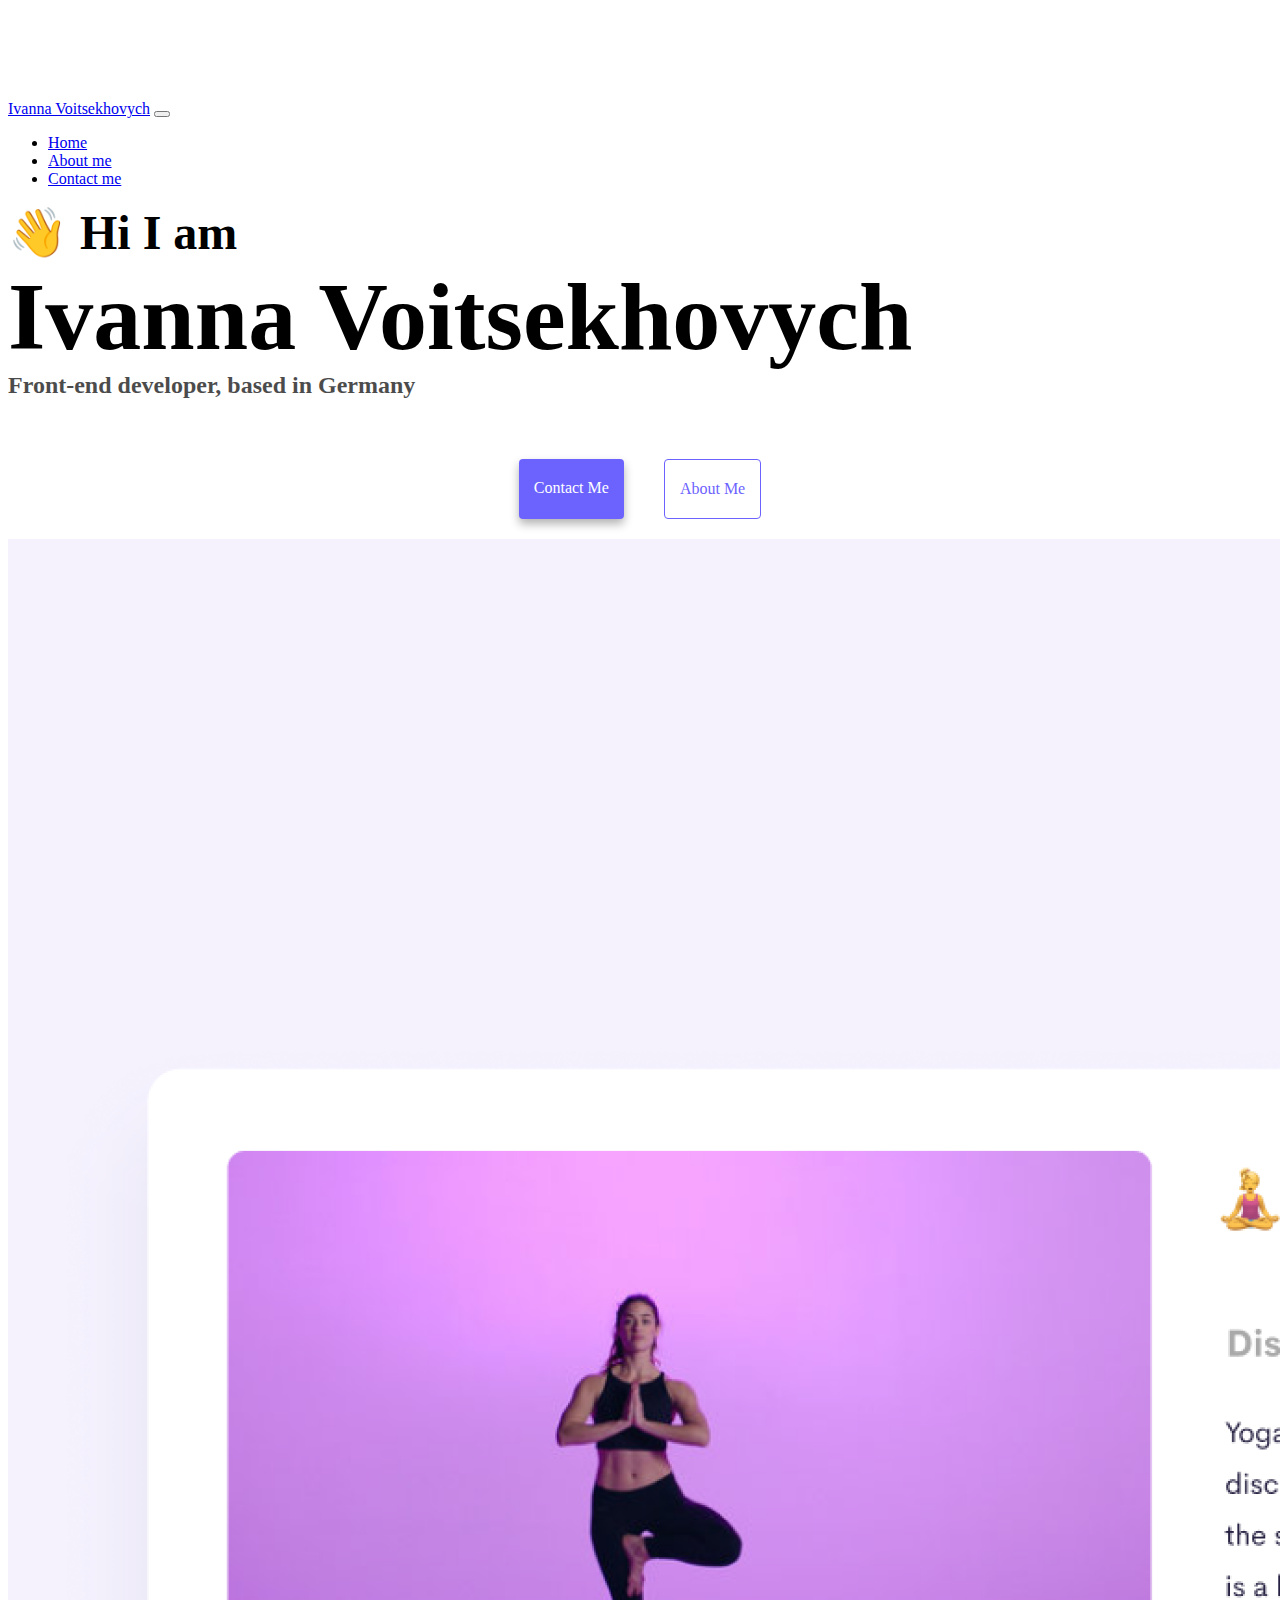
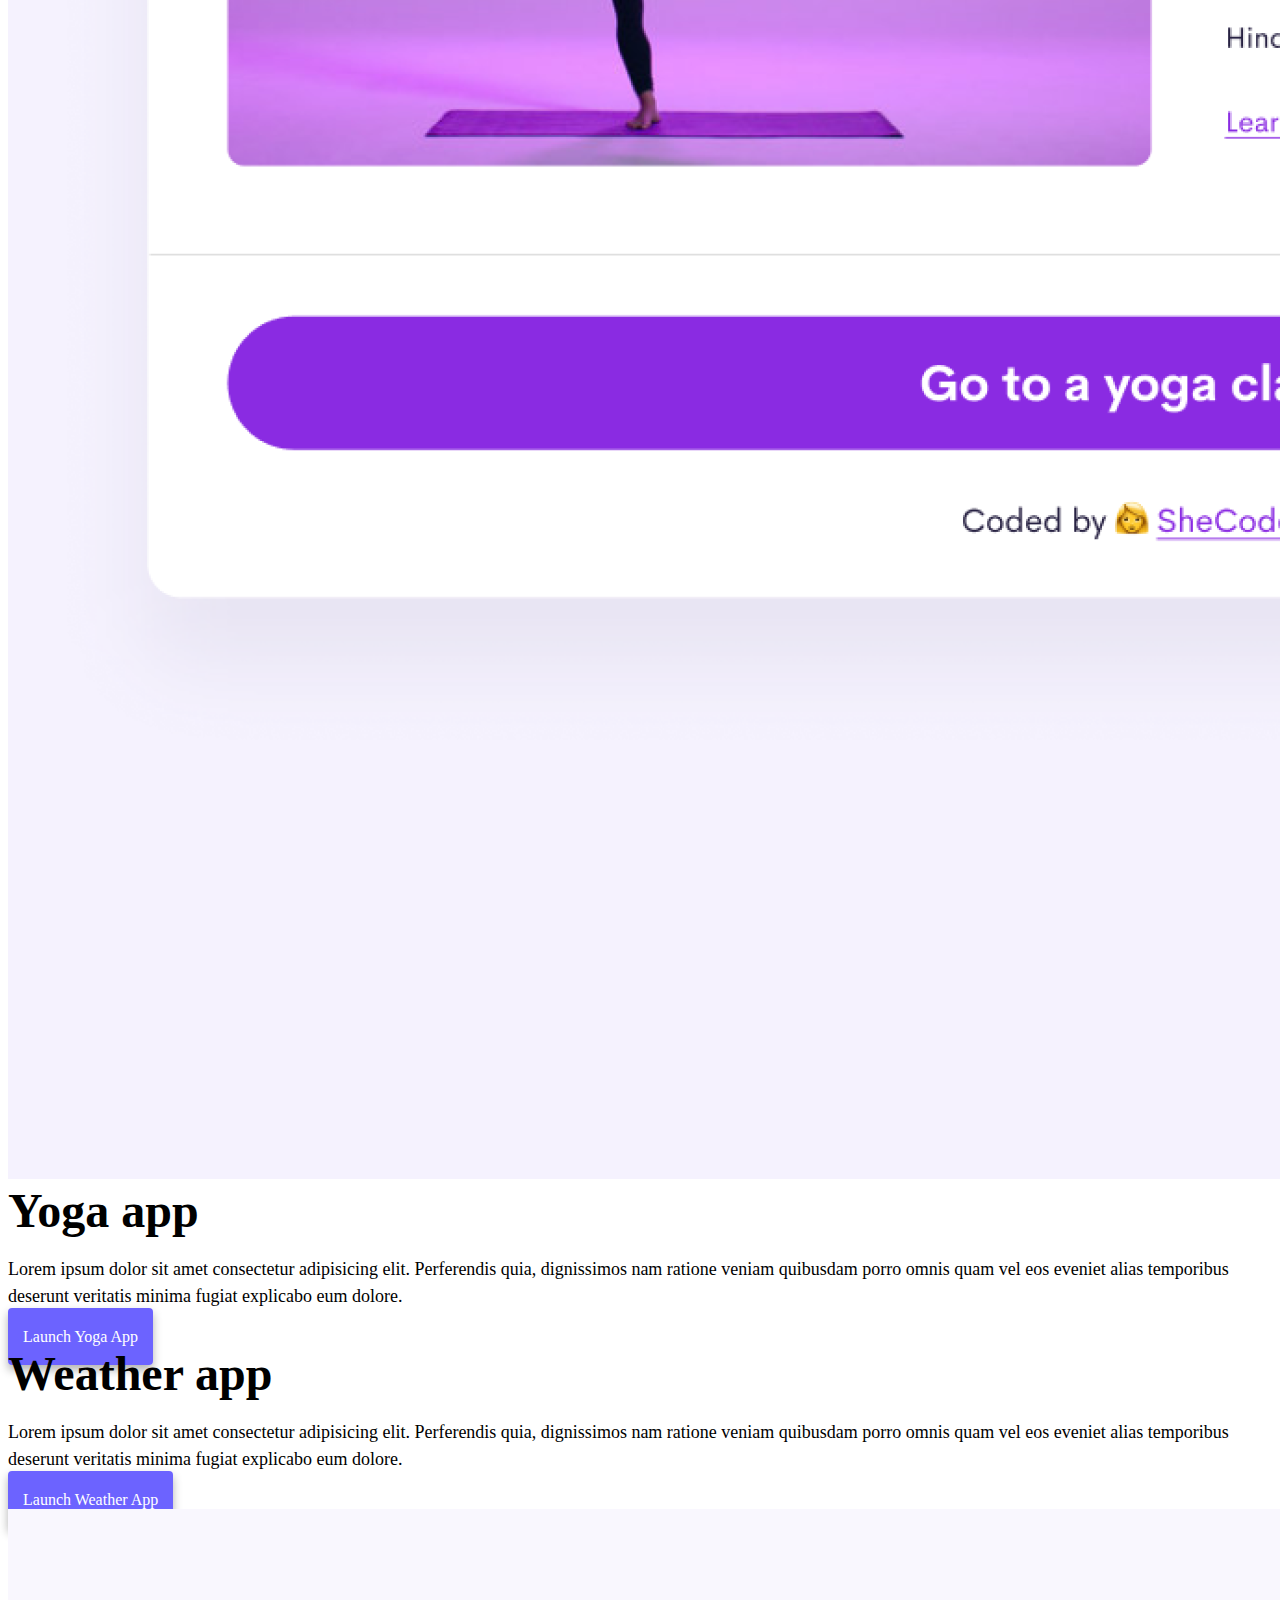
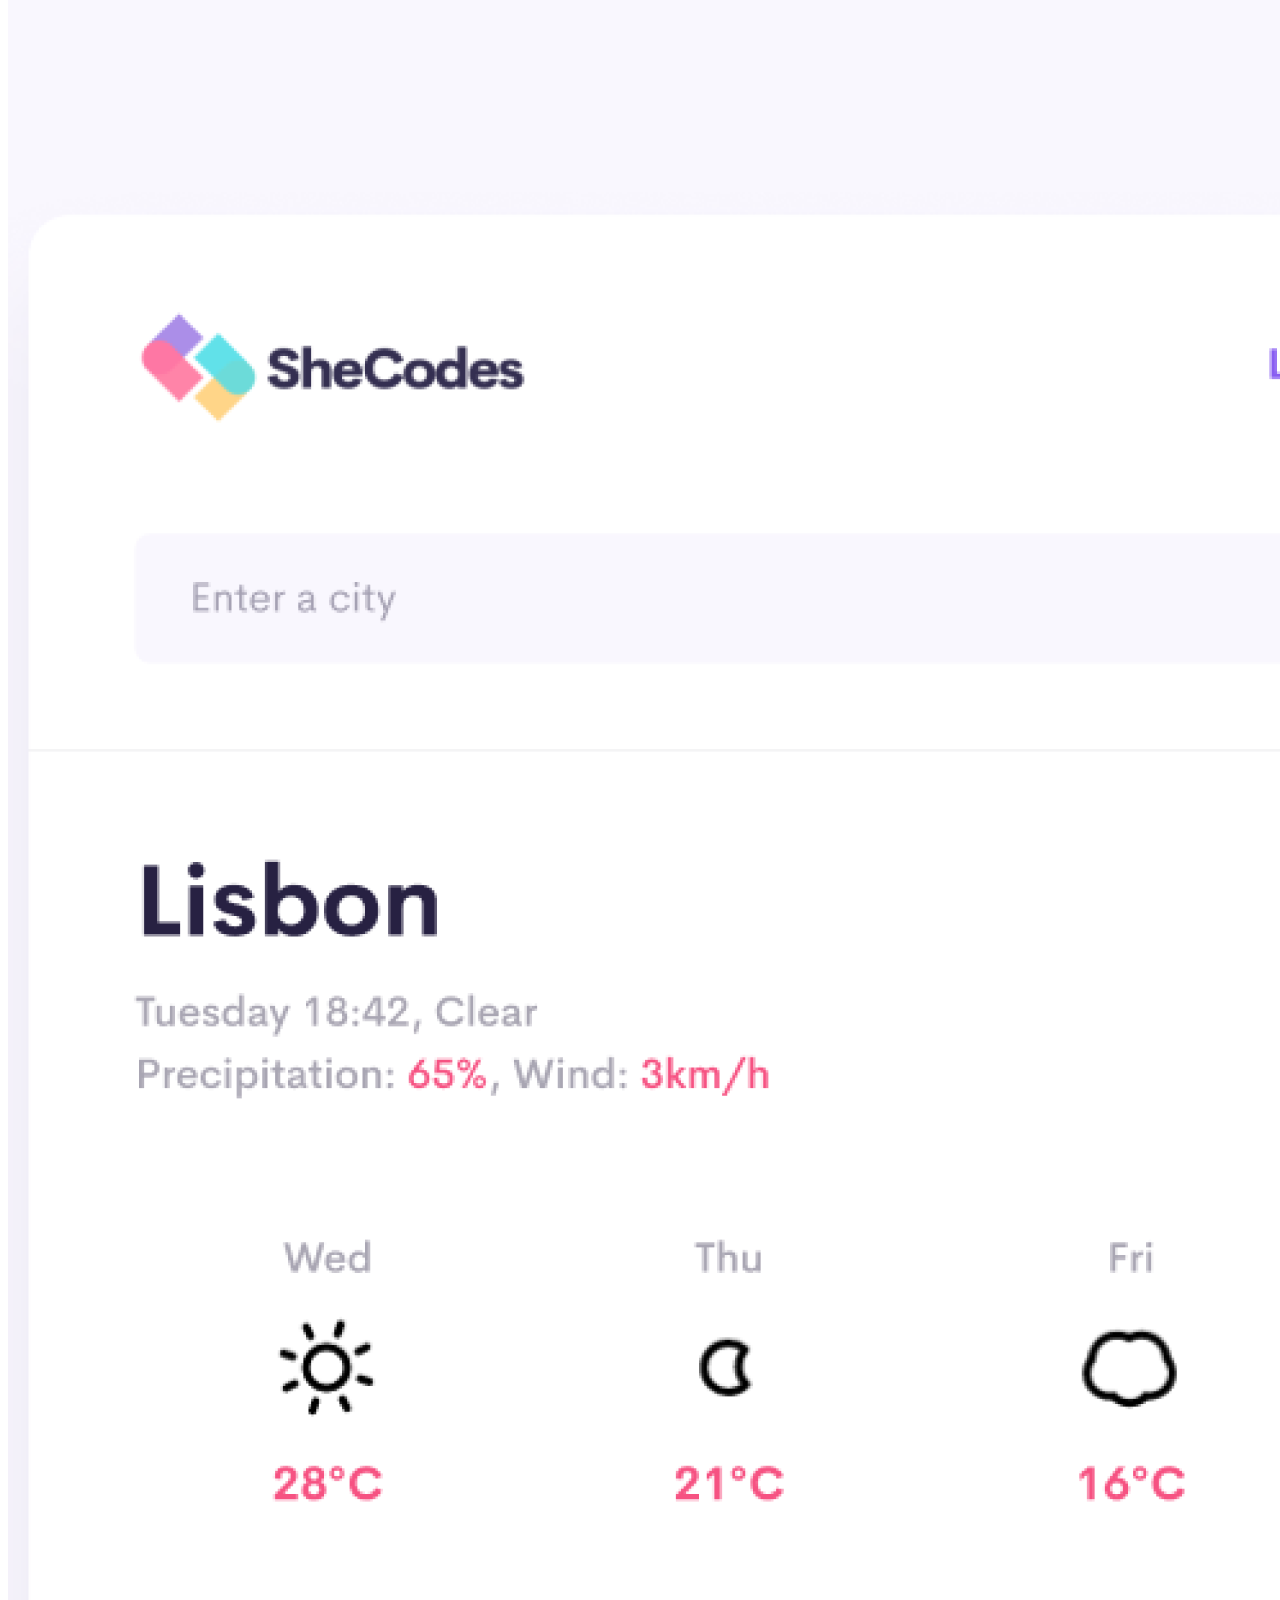
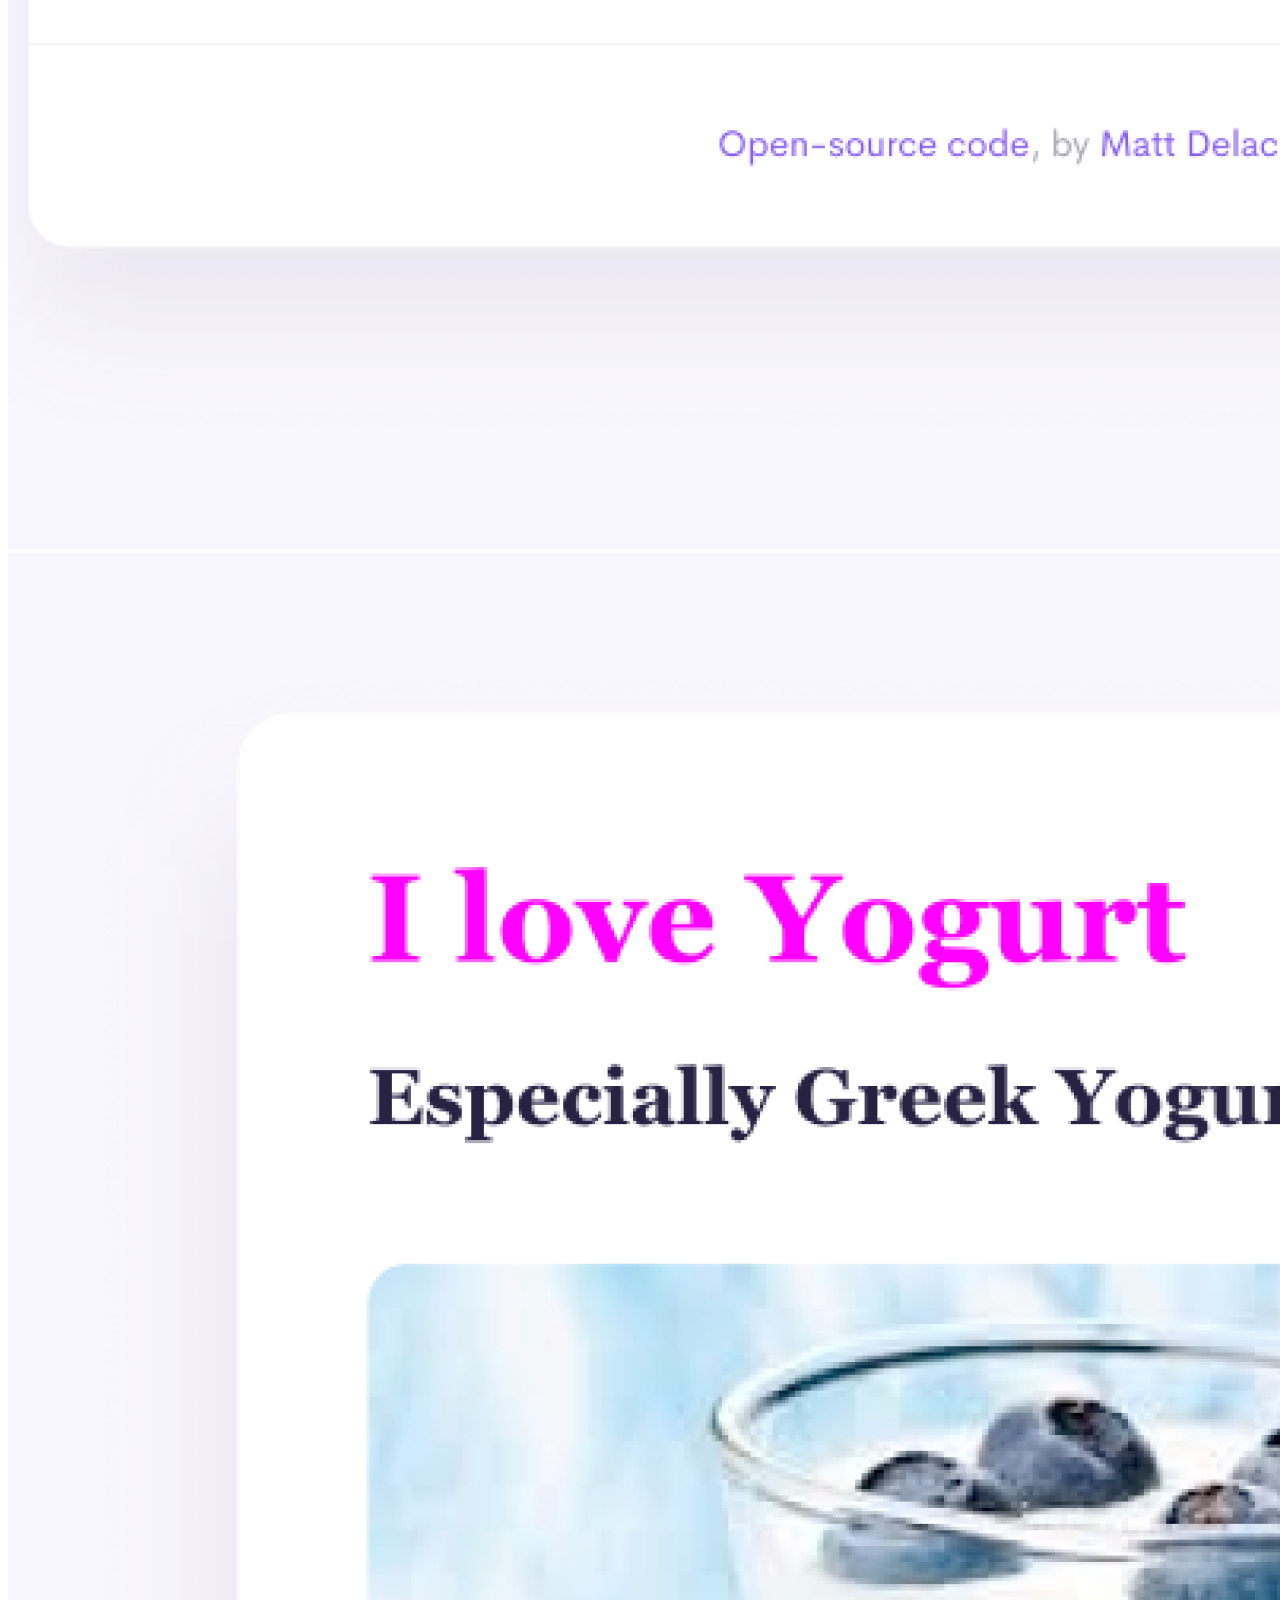
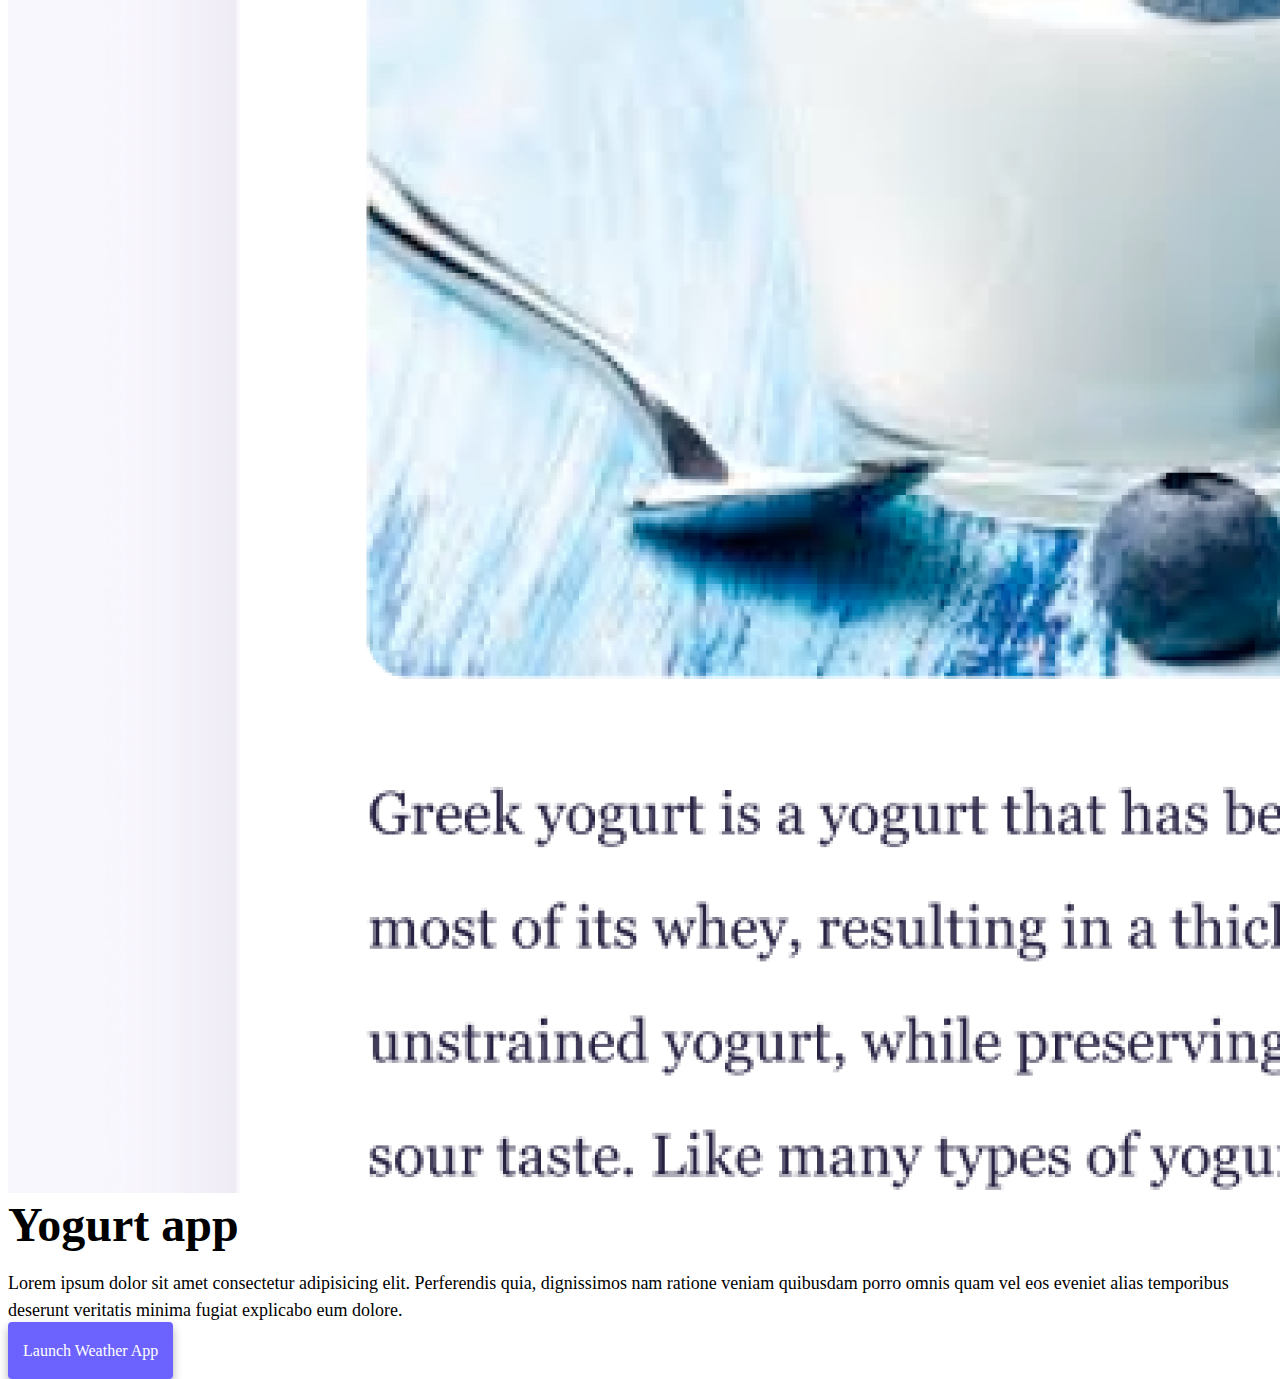
<file: index.html>
<!DOCTYPE html>
<html lang="en">
  <head>
    <meta charset="UTF-8" />
    <meta http-equiv="X-UA-Compatible" content="IE=edge" />
    <meta name="viewport" content="width=device-width, initial-scale=1.0" />
    <meta
      name="Front-end Developer - Ivanna Voitsekhovych"
      content="Professional front-end Developer. Based in Germany, working with Europe."
    />
    <title>Front-end Developer - Ivanna Voitsekhovych</title>
    <link
      href="https://cdn.jsdelivr.net/npm/bootstrap@5.0.0-beta2/dist/css/bootstrap.min.css"
      rel="stylesheet"
      integrity="sha384-BmbxuPwQa2lc/FVzBcNJ7UAyJxM6wuqIj61tLrc4wSX0szH/Ev+nYRRuWlolflfl"
      crossorigin="anonymous"
    />
    <script
      src="https://cdn.jsdelivr.net/npm/bootstrap@5.0.0-beta2/dist/js/bootstrap.bundle.min.js"
      integrity="sha384-b5kHyXgcpbZJO/tY9Ul7kGkf1S0CWuKcCD38l8YkeH8z8QjE0GmW1gYU5S9FOnJ0"
      crossorigin="anonymous"
    ></script>
    <link rel="stylesheet" href="style.css" />
  </head>
  <body>
    <nav class="navbar navbar-expand-lg navbar-light bg-light fixed-top">
      <div class="container">
        <a class="navbar-brand" href="index.html">Ivanna Voitsekhovych</a>
        <button
          class="navbar-toggler"
          type="button"
          data-bs-toggle="collapse"
          data-bs-target="#navbarNav"
          aria-controls="navbarNav"
          aria-expanded="false"
          aria-label="Toggle navigation"
        >
          <span class="navbar-toggler-icon"></span>
        </button>
        <div class="collapse navbar-collapse" id="navbarNav">
          <ul class="navbar-nav">
            <li class="nav-item">
              <a class="nav-link active" aria-current="page" href="index.html"
                >Home</a
              >
            </li>
            <li class="nav-item">
              <a class="nav-link" href="about.html">About me</a>
            </li>
            <li class="nav-item">
              <a class="nav-link" href="about.html#contact">Contact me</a>
            </li>
          </ul>
        </div>
      </div>
    </nav>
    <h2 class="text-center">👋 Hi I am</h2>
    <h1 class="text-center">Ivanna Voitsekhovych</h1>
    <h3 class="text-center">Front-end developer, based in Germany</h3>
    <div class="navigation-links mb-5">
      <a href="about.html#contact" class="primary-link">Contact me</a>
      <a href="about.html" class="secondary-link">About me</a>
    </div>
    <div class="container">
      <div class="row">
        <div class="col-6">
          <img
            src="images/yoga.png"
            alt="Woman doing yoga"
            class="img-fluid rounded"
          />
        </div>
        <div class="col-6">
          <h2 class="mb-3">Yoga app</h2>
          <p>
            Lorem ipsum dolor sit amet consectetur adipisicing elit. Perferendis
            quia, dignissimos nam ratione veniam quibusdam porro omnis quam vel
            eos eveniet alias temporibus deserunt veritatis minima fugiat
            explicabo eum dolore.
          </p>
          <div class="mt-5">
            <a href="#" class="primary-link">Launch Yoga App</a>
          </div>
        </div>
      </div>
      <div class="row mt-5">
        <div class="col-6">
          <h2 class="mb-3">Weather app</h2>
          <p>
            Lorem ipsum dolor sit amet consectetur adipisicing elit. Perferendis
            quia, dignissimos nam ratione veniam quibusdam porro omnis quam vel
            eos eveniet alias temporibus deserunt veritatis minima fugiat
            explicabo eum dolore.
          </p>
          <div class="mt-5">
            <a href="#" class="primary-link">Launch Weather App</a>
          </div>
        </div>
        <div class="col-6">
          <img
            src="images/weather.png"
            alt="Simple weather application (app)"
            class="img-fluid rounded"
          />
        </div>
      </div>
      <div class="row mt-5">
        <div class="col-6">
          <img
            src="images/yogurt.png"
            alt="Yogurt with blueberries"
            class="img-fluid rounded"
          />
        </div>
        <div class="col-6">
          <h2 class="mb-3">Yogurt app</h2>
          <p>
            Lorem ipsum dolor sit amet consectetur adipisicing elit. Perferendis
            quia, dignissimos nam ratione veniam quibusdam porro omnis quam vel
            eos eveniet alias temporibus deserunt veritatis minima fugiat
            explicabo eum dolore.
          </p>
          <div class="mt-5">
            <a href="#" class="primary-link">Launch Weather App</a>
          </div>
        </div>
      </div>
    </div>
  </body>
</html>
</file>
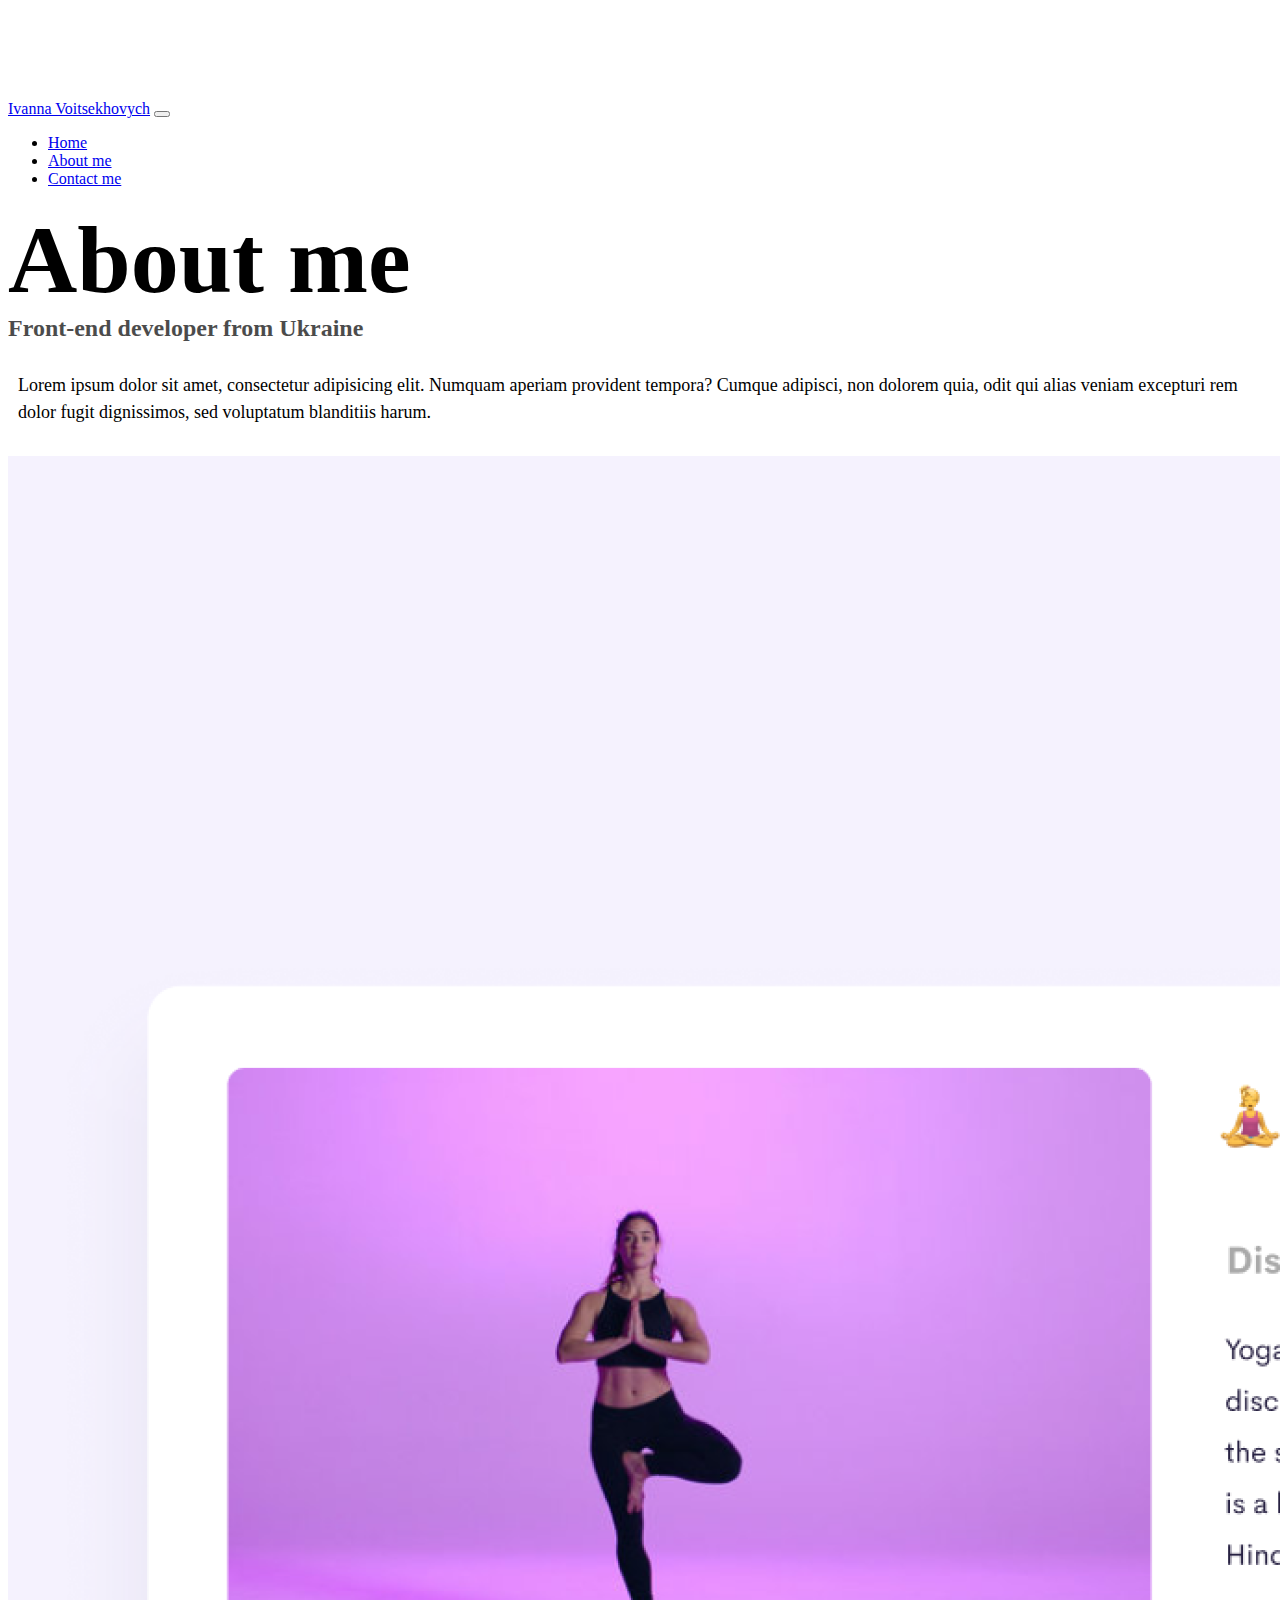
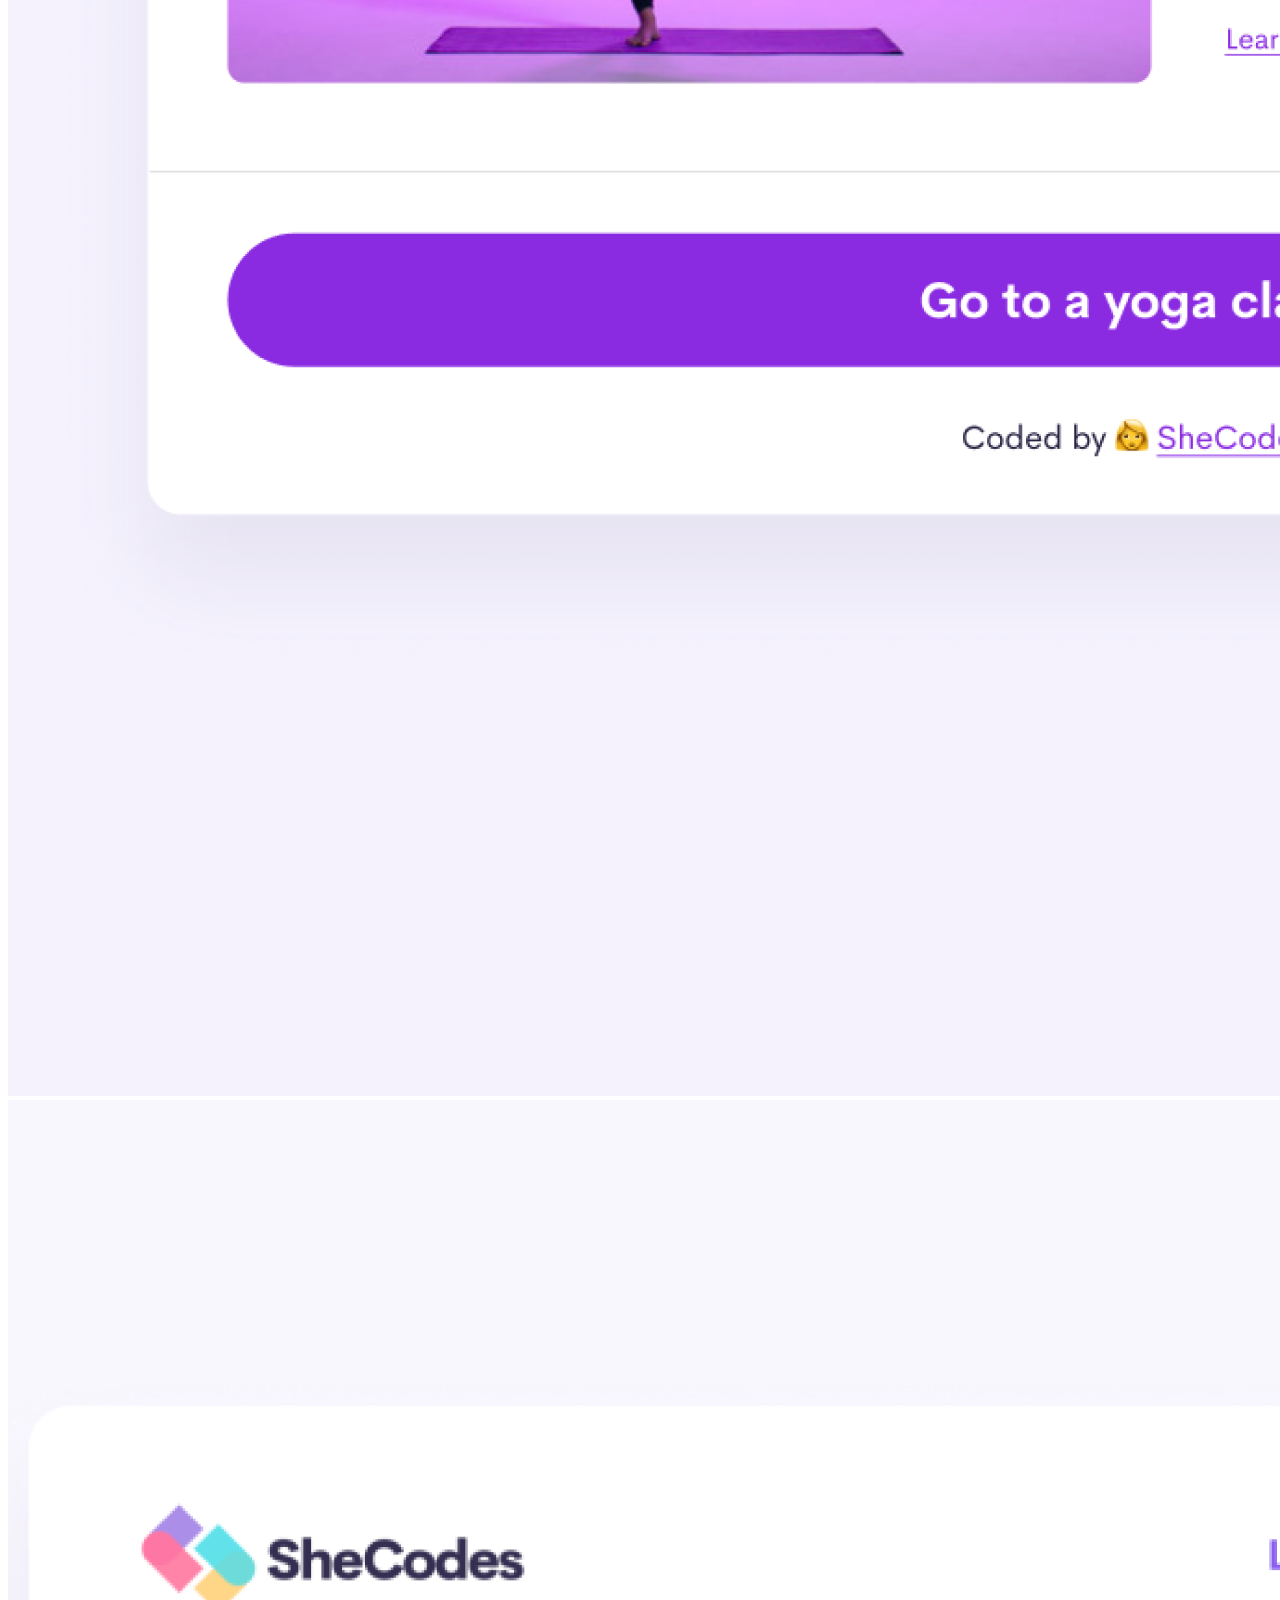
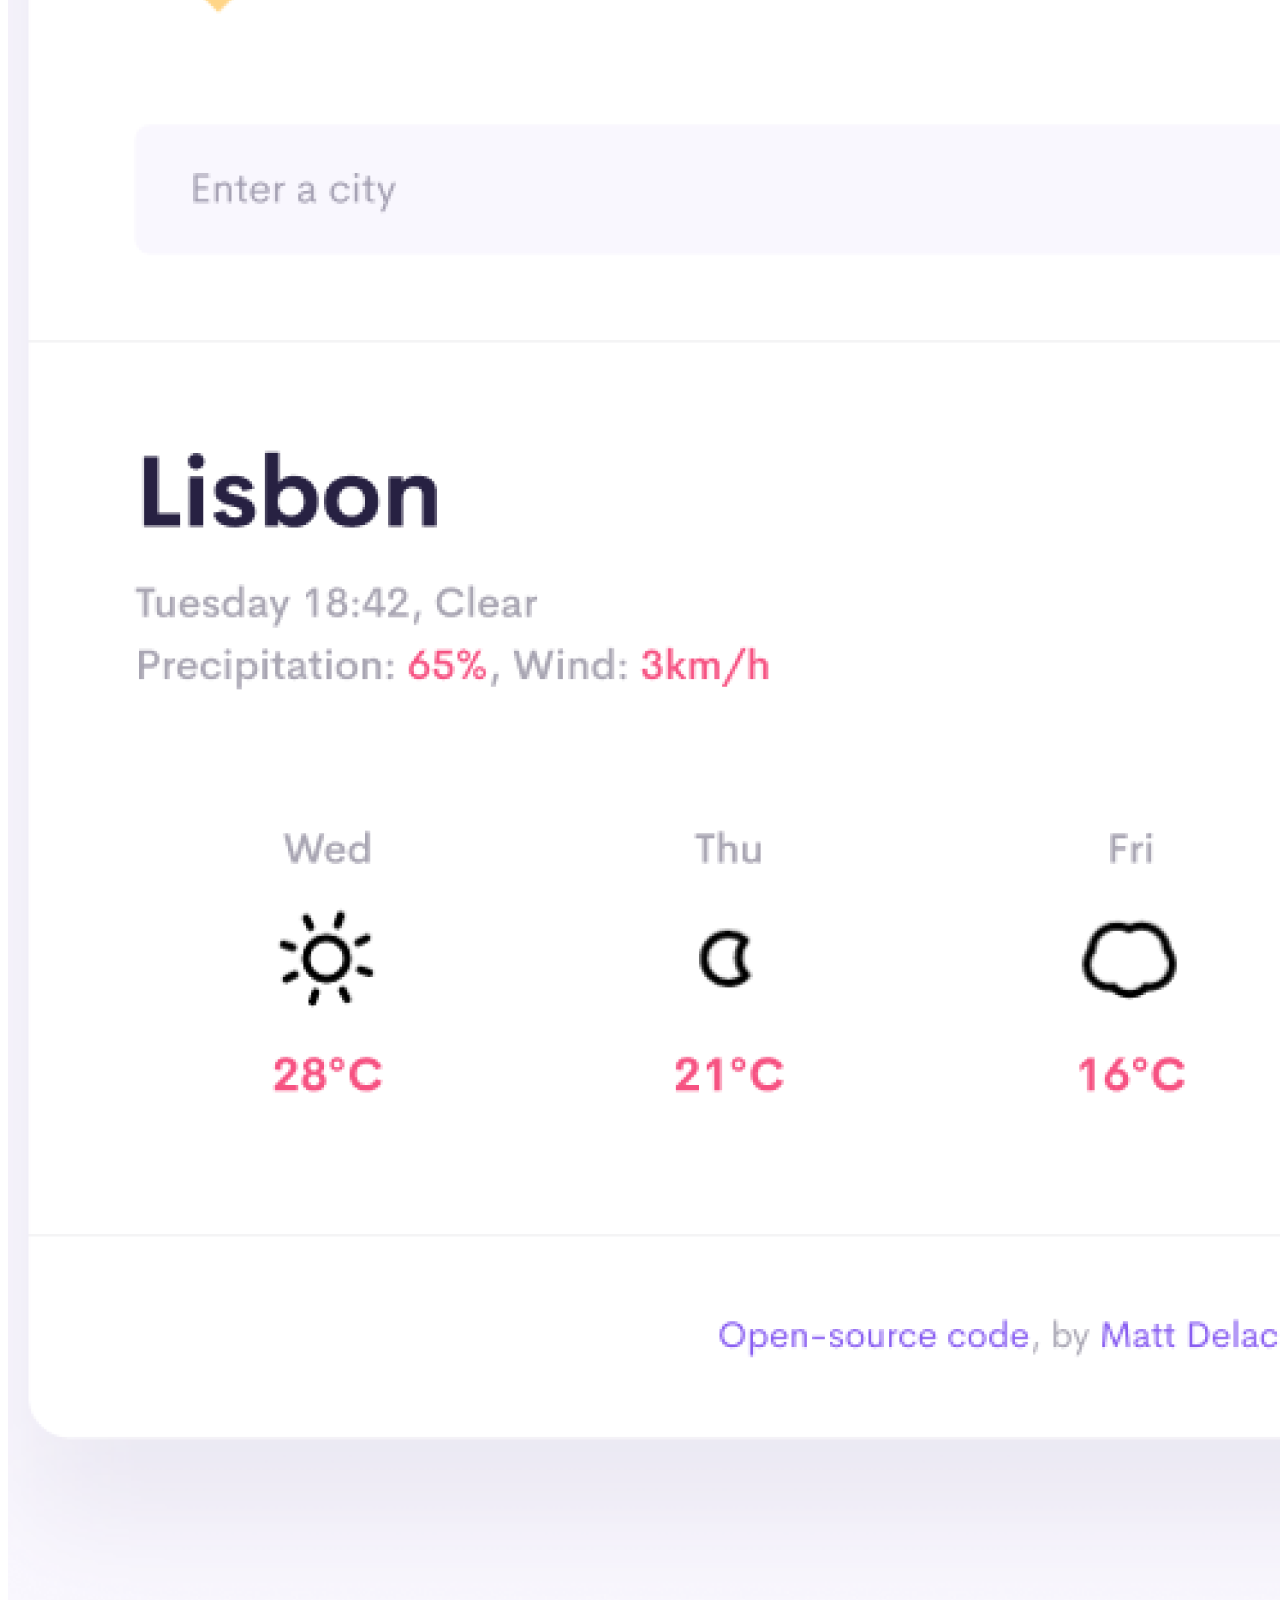
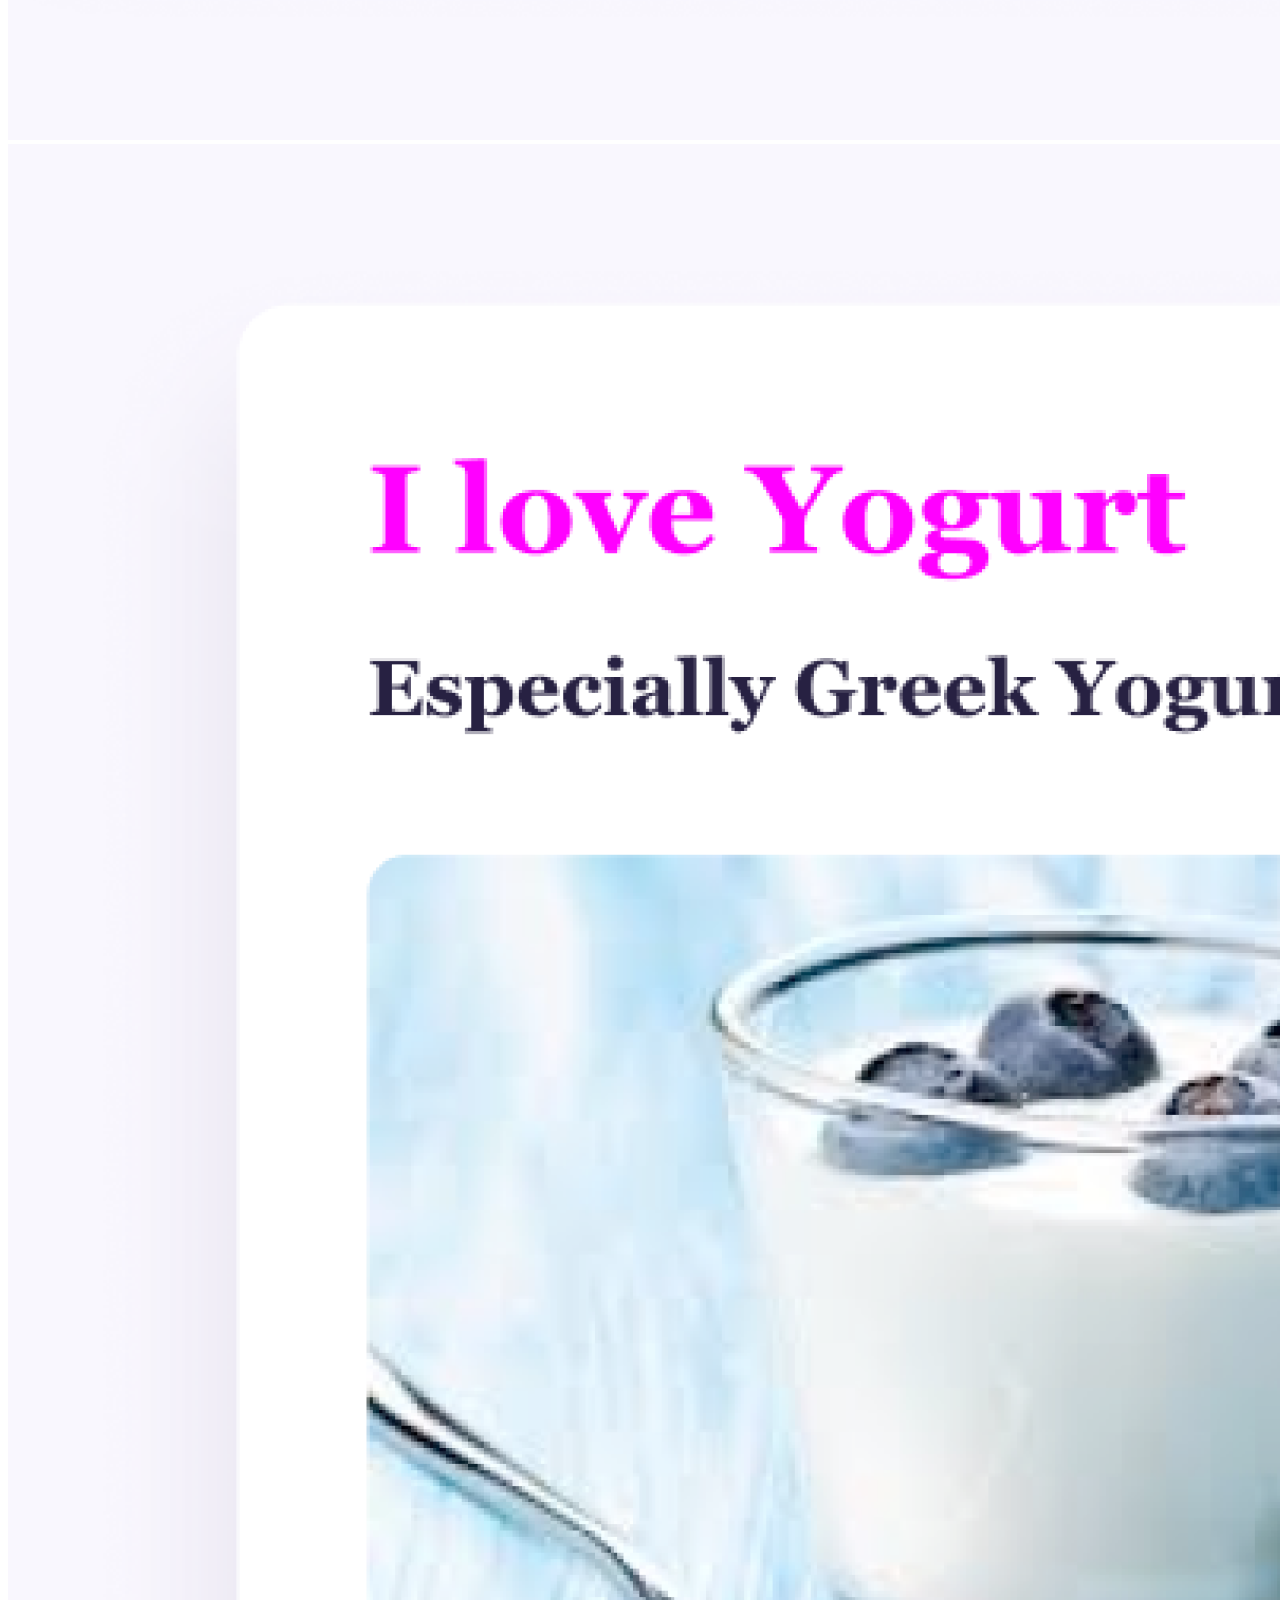
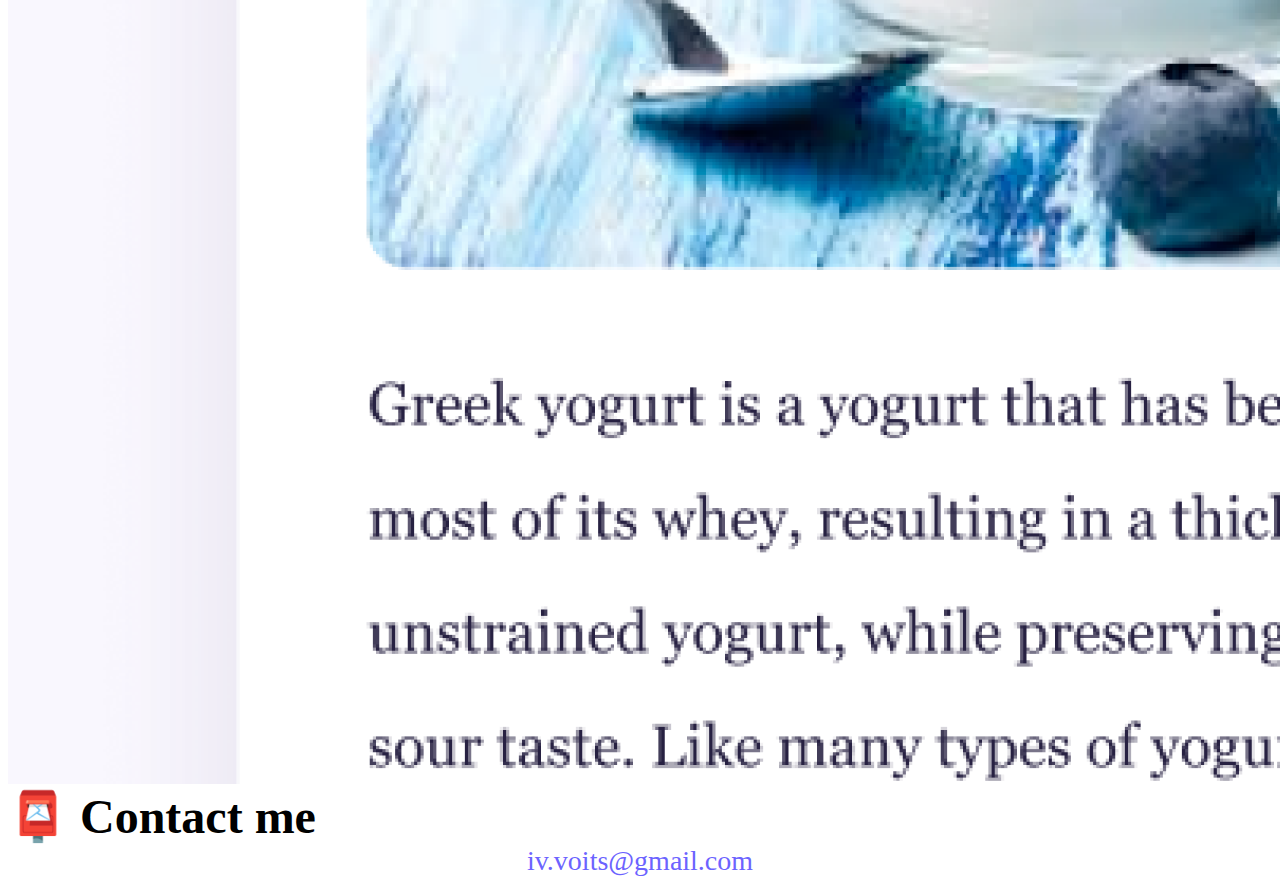
<file: about.html>
<!DOCTYPE html>
<html lang="en">
  <head>
    <meta charset="UTF-8" />
    <meta http-equiv="X-UA-Compatible" content="IE=edge" />
    <meta name="viewport" content="width=device-width, initial-scale=1.0" />
    <link
      href="https://cdn.jsdelivr.net/npm/bootstrap@5.0.0-beta2/dist/css/bootstrap.min.css"
      rel="stylesheet"
      integrity="sha384-BmbxuPwQa2lc/FVzBcNJ7UAyJxM6wuqIj61tLrc4wSX0szH/Ev+nYRRuWlolflfl"
      crossorigin="anonymous"
    />
    <script
      src="https://cdn.jsdelivr.net/npm/bootstrap@5.0.0-beta2/dist/js/bootstrap.bundle.min.js"
      integrity="sha384-b5kHyXgcpbZJO/tY9Ul7kGkf1S0CWuKcCD38l8YkeH8z8QjE0GmW1gYU5S9FOnJ0"
      crossorigin="anonymous"
    ></script>
    <link rel="stylesheet" href="style.css" />
    <title>About Ivanna Voitsekhovych</title>
  </head>
  <body>
    <nav class="navbar navbar-expand-lg navbar-light bg-light fixed-top">
      <div class="container">
        <a class="navbar-brand" href="index.html">Ivanna Voitsekhovych</a>
        <button
          class="navbar-toggler"
          type="button"
          data-bs-toggle="collapse"
          data-bs-target="#navbarNav"
          aria-controls="navbarNav"
          aria-expanded="false"
          aria-label="Toggle navigation"
        >
          <span class="navbar-toggler-icon"></span>
        </button>
        <div class="collapse navbar-collapse" id="navbarNav">
          <ul class="navbar-nav">
            <li class="nav-item">
              <a class="nav-link" aria-current="page" href="index.html">Home</a>
            </li>
            <li class="nav-item">
              <a class="nav-link active" href="about.html">About me</a>
            </li>
            <li class="nav-item">
              <a class="nav-link" href="about.html#contact">Contact me</a>
            </li>
          </ul>
        </div>
      </div>
    </nav>
    <h1 class="text-center">About me</h1>
    <h3 class="text-center">Front-end developer from Ukraine</h3>
    <div class="about-paragraphs text-center">
      <p>
        Lorem ipsum dolor sit amet, consectetur adipisicing elit. Numquam
        aperiam provident tempora? Cumque adipisci, non dolorem quia, odit qui
        alias veniam excepturi rem dolor fugit dignissimos, sed voluptatum
        blanditiis harum.
      </p>
    </div>
    <div class="container">
      <div class="row">
        <div class="col-sm-4">
          <img src="images/yoga.png" class="img-fluid p-2 shadow rounded" />
        </div>
        <div class="col-sm-4">
          <img src="images/weather.png" class="img-fluid p-2 shadow rounded" />
        </div>
        <div class="col-sm-4">
          <img src="images/yogurt.png" class="img-fluid p-2 shadow rounded" />
        </div>
      </div>
    </div>
    <div id="contact" class="mt-5">
      <h2 class="text-center">📮 Contact me</h2>
      <a href="mailto:iv.voits@gmail.com" class="email-link">
        iv.voits@gmail.com
      </a>
    </div>
  </body>
</html>
</file>
<file: style.css>
:root {
  --primary-color: #6c63ff;
  --secondary-color: #f5f2fe;
  --box-shadow: 0 5px 10px rgba(0, 0, 0, 0.3);
}

body {
  margin-top: 100px;
}

h1,
h2,
h3 {
  margin: 0;
}

h1 {
  font-size: 96px;
}

h2 {
  font-size: 48px;
}

h3 {
  font-size: 24px;
  opacity: 0.7;
}

p {
  font-size: 18px;
  line-height: 1.5;
}

.navigation-links {
  display: flex;
  margin-top: 40px;
  justify-content: center;
}

.navigation-links a {
  margin: 20px;
}

.primary-link {
  border-radius: 4px;
  padding: 20px 15px;
  text-decoration: none;
  text-transform: capitalize;
  background: var(--primary-color);
  box-shadow: var(--box-shadow);
  color: white;
}

.secondary-link {
  border-radius: 4px;
  padding: 20px 15px;
  text-decoration: none;
  text-transform: capitalize;
  color: var(--primary-color);
  border: 1px solid var(--primary-color);
}

.homepage-link {
  color: var(--primary-color);
  text-align: center;
  display: block;
}

.about-paragraphs {
  margin: 30px 0;
}

.about-paragraphs p {
  margin: 10px;
}

.email-link {
  display: flex;
  justify-content: center;
  color: var(--primary-color);
  font-size: 28px;
  text-decoration: none;
}

.email-link:hover {
  text-decoration: underline;
}

@media (max-width: 900px) {
  h1 {
    font-size: 48px;
  }

  img {
    display: none;
  }

  h2 {
    position: relative;
  }
}
</file>
